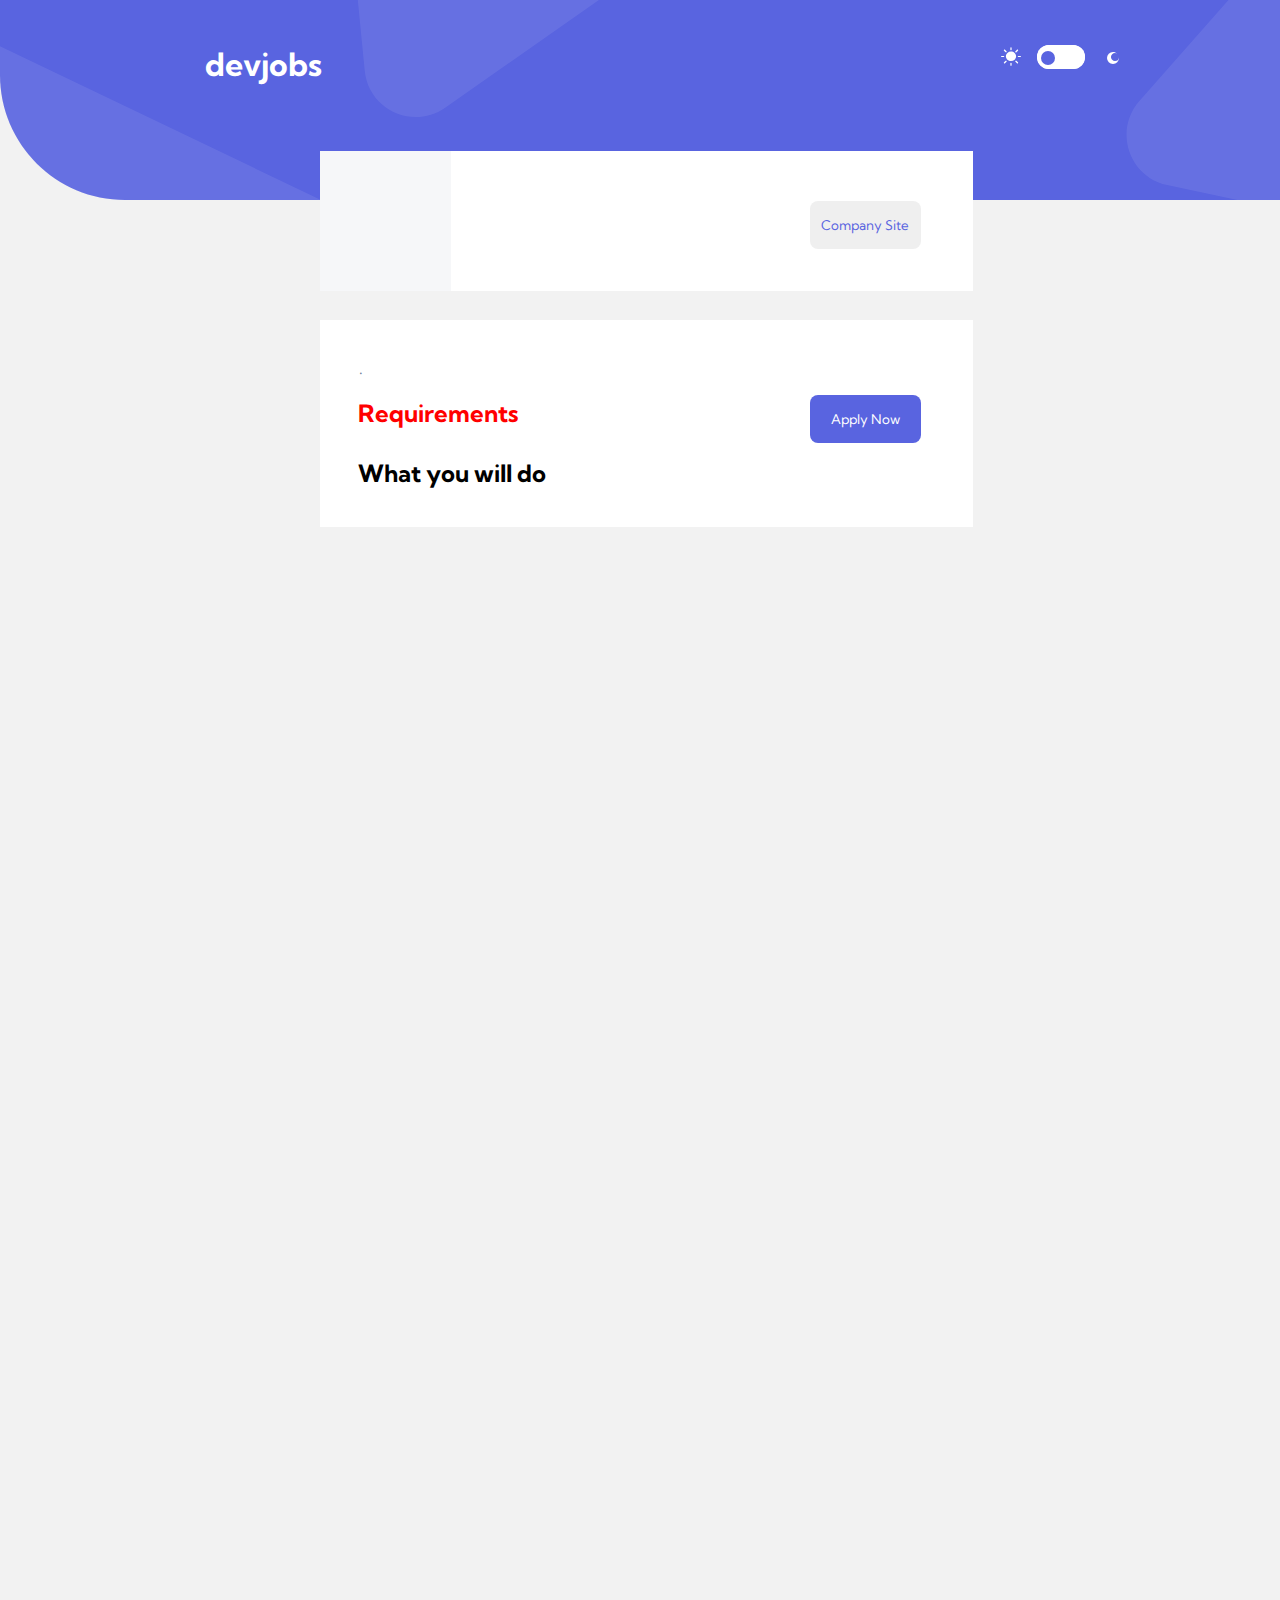
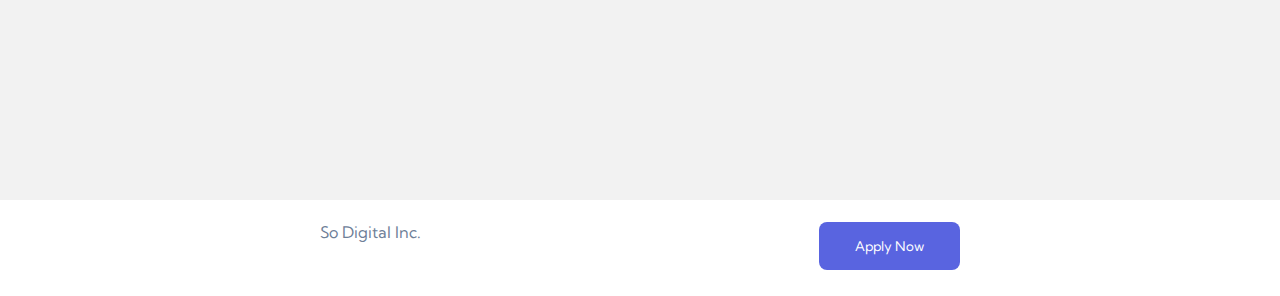
<file: detail.html>
<!DOCTYPE html>
<html>
  <head>
    <meta charset="UTF-8">
    <meta http-equiv="X-UA-Compatible" content="IE=edge">
    <meta name="viewport" content="width=device-width, initial-scale=1.0">
    <title>JOB DETAILS</title>
    <link rel="stylesheet" href="detail.css">
    <link rel="stylesheet" href="style.css">
    <link href="https://fonts.googleapis.com/css2?family=Kumbh+Sans&display=swap" rel="stylesheet">
    <link rel="icon" type="image/png" href="./assets/favicon-32x32.png">
  </head>
  <body>
    <header class="heading-class">
      <a href="index.html">
        <h1 class="h1-jobs">devjobs
        </h1>
      </a>
      <div class="switch-button">
        <img src="./assets/desktop/icon-sun.svg" alt="light theme" class="sun">
        <label class="switch">
          <input type="checkbox">
          <span class="slider round"></span>
        </label>
        <img src="./assets/desktop/icon-moon.svg" alt="dark theme" class="moon">
      </div>
    </header>
   
   
    <div id="company-details">
      <!-- company logo and name -->
      <div id="logoBackground">
        <img id="company-logo">
      </div>
      <div id="website">
        <p id="website-link"></p>
      </div>
      <div id="company"></div>
      <button id="company-site">Company Site</button>
    </div>
    <div id="container">
      <div id="details-main">
        <div id="detail-left">
          <div id="contract-time">
            <p id="posted-at"></p> . <p id="contract"></p>
          </div>
          <h2 id="position"></h2>
          <div id="company"></div>
          <h3 id="location"></h3>
        </div>
        <div id="detail-right">
          <!-- company site button -->
          <button id="apply-first">Apply Now</button>
        </div>
      </div>
      <p id="description">
        <div id="major">
          <!-- job details such as postedAt, contract, position, location, apply button -->
        </div>
        <div id="minor">
          <!-- job description -->
        </div>
      </p>
      <div id="requirements">
        <h2>Requirements</h2>
        <!-- list of job requirements -->
      </div>
      <div id="role">
        <h2>What you will do</h2>
        <!-- list of job responsibilities -->
      </div>
    </div>
    <!-- link to the JavaScript script -->
    <script src="theme.js"></script>
    <script src="detail.js"></script>
    <footer id="footer">
       <div id="inner-footer">
        <div id="footer-text">
            <h3 id="footer-position"></h3>
     <p>So Digital Inc.</p> 
        </div>
        <button id="footer-button">Apply Now</button>
       </div>
       
      
    </footer>
  </body>
</html>
</file>
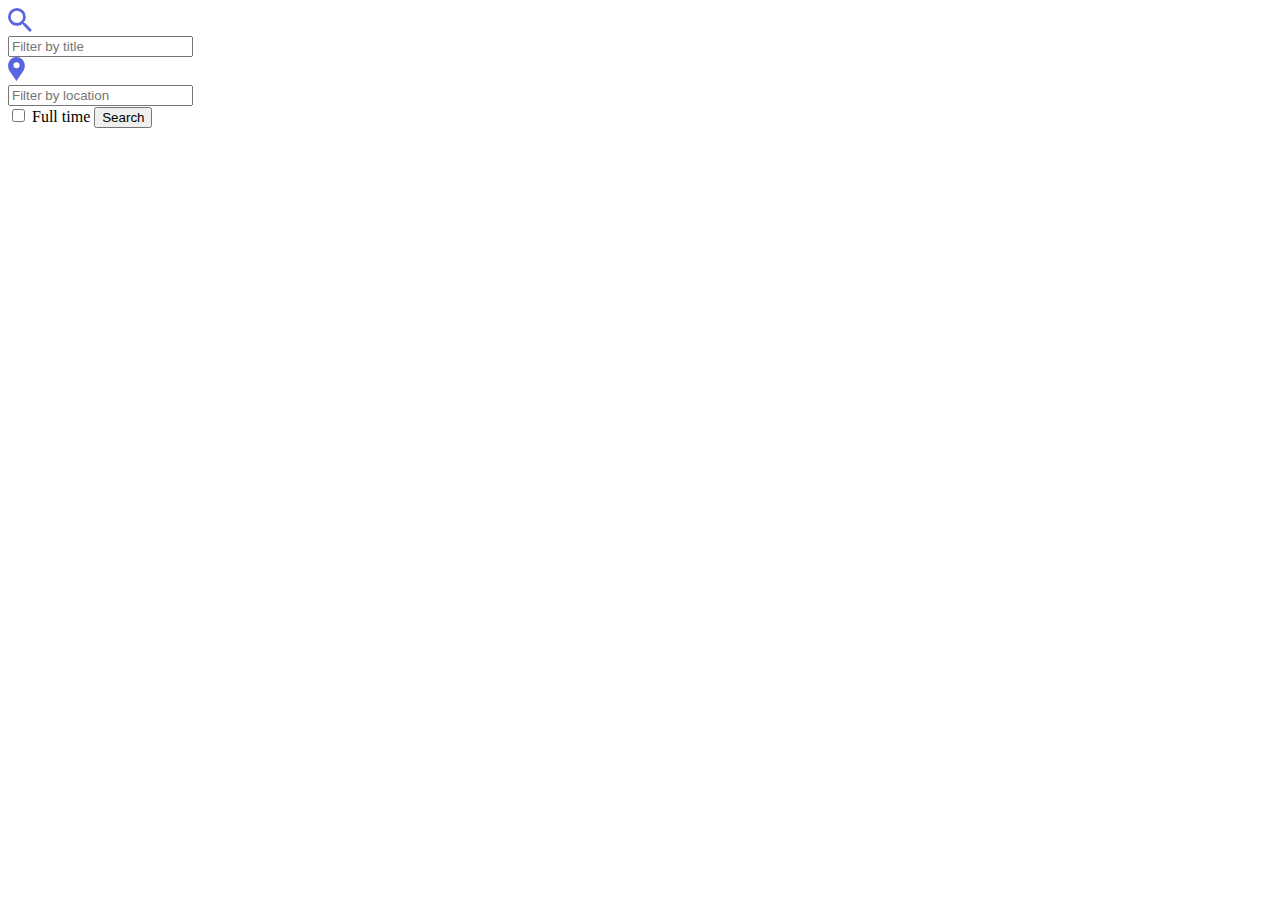
<file: test.html>
<!DOCTYPE html>
<html lang="en">
<head>
    <meta charset="UTF-8">
    <meta http-equiv="X-UA-Compatible" content="IE=edge">
    <meta name="viewport" content="width=device-width, initial-scale=1.0">
    <title>test</title>
    <link rel="stylesheet" href="test.css">
</head>
<body>
    <div class="filtering">
        <div class="filter">
            <div class="filter-row">
              <div class="filter-icon"><img src="./assets/desktop/icon-search.svg"></div>
              <input type="text" class="filter-input" placeholder="Filter by title">
            </div>
            <div class="filter-row">
              <div class="filter-icon"><img src="./assets/desktop/icon-location.svg"></div>
              <input type="text" class="filter-input" placeholder="Filter by location">
            </div>
            <div class="filter-row">
              <label for="full-time-checkbox">
                <input type="checkbox" id="full-time-checkbox"> Full time
              </label>
              <button class="filter-button">Search</button>
            </div>
          </div>
    
    </div>
      
</body>
</html>
</file>
<file: detail.css>
/* setting theme of the code */


[data-theme="dark"] body{
  background-color: #121721;
}


[data-theme="dark"] #footer-position,
[data-theme="dark"] #role h3,
[data-theme="dark"] #requirements h3,
[data-theme="dark"] #company,
[data-theme="dark"] #position{
color: white;
}

[data-theme="dark"] #container,
[data-theme="dark"] #footer,
[data-theme="dark"] #company-details{
  background-color: #19202D;
  color: white;
}


[data-theme="dark"] #company-site{
  background-color: #6E8098;
  color: white;
}



[data-theme="light"] .filter-input,
[data-theme="light"] .filter,
[data-theme="light"] #job-listings>div {
  background-color: white;
  /* color: white; */
}


*{
    margin: 0px;
    padding: 0px;
    font-family: 'Kumbh Sans', sans-serif;
  }

  body {
background-color: #f2f2f2; 
}
  

  #company-details{
    display: flex;
    justify-content: flex-start;
    align-items: center;
    max-width: 100vw;
    width: 51%;
    height: 140px;
    background-color: white;
    position: absolute;
    left: 25%;
    top: 151px;
  }

  #company-site{
    position: absolute;
width: 17%;
height: 48px;
left: 75%;
top: 50px;
border: none;
color: #5964E0;
border-radius: 8px;
  }

  #company-site:hover {
    background-color: #a6abd6;
  }

  #contract-time{
    color: #6E8098;
    font-family: 'Kumbh Sans';
font-style: normal;
font-weight: 400;
font-size: 16px;
line-height: 20px;
margin-bottom: 20px;
  }

  #posted-at {
    margin-right: 3%;
  }

  #contract{
    margin-left: 3%;
  }

  #apply-first{
    background-color: #5964E0;
    border: none;
    color: white;
    width: 17%;
height: 48px;
position: absolute;
right: 8%;
border-radius: 8px;
top: 75px;
  }

  #apply-first:hover{
background-color: #939BF4;
  }

  #position{
    
    font-family: 'Kumbh Sans';
    font-style: normal;
    font-weight: 700;
    font-size: 28px;
    line-height: 35px;
    
    color: #19202D;
    margin-bottom: 30px;
  }


  #location{
    font-family: 'Kumbh Sans';
font-style: normal;
font-weight: 700;
font-size: 14px;
line-height: 17px;

color: #5964E0;
  }

  #logoBackground {
    width: 20%;
    height: 100%;
    background-color: #f6f7f9;
    display: flex;
    justify-content: center;
    align-items: center;
    margin-right: 20px;
  }
  
  #company-logo {
    max-width: 100%;
    max-height: 100%;
    object-fit: contain;
  }

  #company{
    position: absolute;
    left: 24.7%;
    top: 42px;
font-style: normal;
font-weight: 700;
font-size: 24px;
line-height: 30px;


color: #19202D;
  }

  #description{
    font-family: 'Kumbh Sans';
font-style: normal;
font-weight: 400;
font-size: 16px;
line-height: 26px;
/* or 162% */


color: #6E8098;
  }

  #requirements h3{
    font-family: 'Kumbh Sans';
font-style: normal;
font-weight: 700;
font-size: 20px;
line-height: 25px;
margin-bottom: 60px;
color: #19202D;
margin-top: 80px;
  }

  #requirements p{
    font-family: 'Kumbh Sans';
font-style: normal;
font-weight: 400;
font-size: 16px;
line-height: 26px;
margin-bottom: 20px;

color: #6E8098;
  }


  #requirements ul{
    font-family: 'Kumbh Sans';
font-style: normal;
font-weight: 400;
font-size: 16px;
line-height: 26px;
margin-inline: 10px;
margin-bottom: 60px;
color: #6E8098;
  }


  #role h3{
    font-style: normal;
font-weight: 700;
font-size: 20px;
line-height: 25px;
margin-bottom: 60px;
color: #19202D;
  }


  #role p{
    font-family: 'Kumbh Sans';
font-style: normal;
font-weight: 400;
font-size: 16px;
line-height: 26px;
/* or 162% */


color: #6E8098;
  }

  #role ol{
    font-family: 'Kumbh Sans';
font-style: normal;
font-weight: 400;
font-size: 16px;
line-height: 26px;
/* or 162% */


color: #6E8098;
margin-top: 20px;
padding-left: 1.2%;
  }


  #website{
    position: absolute;
    left: 24.7%;
    top: 80px;
    
   
  }

  #website a{
    font-style: normal;
    font-weight: 400;
    font-size: 16px;
    line-height: 20px;
    color: #6E8098;
    text-decoration: none; 
  
  }


  

  #container{
    max-width: 100vw;
    width: 45%;
    position: absolute;
    left: 25%;
    top: 288px;
    background-color: white;
    margin-top: 32px;
    padding: 3%;
  }

  #details-main {
    display: flex;
    justify-content: space-between;
    margin-bottom: 30px;
  }

  #contract-time {
    display: flex;
    align-items: center;
  }
  #contract-time div {
    margin-right: 5px; /* optional spacing between the two child elements */
  }


  #requirements{
    margin-bottom: 30px;
    margin-top: -40px;
    /* background-color: red; */
  }

  #requirements h2 {
    margin-bottom: 30px;
    color: red;
   }

   #footer{
    position: relative;
    top: 1600px;
    width: 100vw;
    height: 96px;
    /* left: 25%; */
    background-color: white;
   }


   #inner-footer{
    position: relative;
    width: 50%;
    height: 51px;
    left: 25%;
    top: 22px;
    display: flex;
    justify-content: space-between;
   }



   #footer-position{
    font-family: 'Kumbh Sans';
    font-style: normal;
    font-weight: 700;
    font-size: 20px;
    line-height: 25px;
    
    color: #19202D;
   }
  
   #footer-text p{
    font-family: 'Kumbh Sans';
font-style: normal;
font-weight: 400;
font-size: 16px;
line-height: 20px;

color: #6E8098;
   }


   #footer-button{
    width: 141px;
height: 48px;
background-color: #5964E0;
border: none;
color: white;
border-radius: 8px;
   }

   #footer-button:hover {
    background-color: #939BF4;
   }


   @media only screen and (max-width: 768px)  {
    
#company-details{
  width: 85%;
  left: 8%;
  top: 120px;
}

#container{
  max-width: 100vw;
  width: 75%;
  position: absolute;
    left: 8%;
    padding: 5%;
}

#footer{
margin-top: 5pc;
}

#inner-footer{
width: 85%;
left: 8%;
}

  }


  @media only screen and (max-width: 768px) {

#company-details{
  display: flex;
  border-radius: 8px;
  justify-content: center;
  height: 205px;
  /* margin-bottom: 20px; */
}

#logoBackground{
  height: 50px;
  width: 50px;
  border-radius: 8px;
  position: absolute;
  top: -25px;
}

#company{
  font-family: 'Kumbh Sans';
font-style: normal;
font-weight: 700;
font-size: 20px;
line-height: 25px;
text-align: center;
left: 39%;
}

#website a{
  
  font-style: normal;
  font-weight: 400;
  font-size: 16px;
  line-height: 20px;
  position: relative;
  left: 50%;
}


#company-site{
  width: 147px;
height: 48px;
top: 130px;
left: 25%;
border-radius: 8px;
}


#container{
  top: 330px;
  height: 2100px;
}


#position{
  font-weight: 700;
  font-size: 20px;
  line-height: 25px;
}

#detail-right{
  position: relative;
  top: 100px;
}

#apply-first{
  width: 279px;
height: 48px;

}

#description{
  position: relative;
  top: 120px;
  font-weight: 400;
font-size: 16px;
line-height: 26px;
}

#requirements{
  position: relative;
  top: 250px;
}


#requirements h3{
  font-weight: 700;
font-size: 20px;
line-height: 25px;
}


#role{
  position: relative;
  top: 260px;
}


#role h3{
  font-weight: 700;
font-size: 20px;
line-height: 25px;
}


#role p{
  font-family: 'Kumbh Sans';
font-style: normal;
font-weight: 400;
font-size: 16px;
line-height: 26px;
}

#role ol{
  font-family: 'Kumbh Sans';
font-style: normal;
font-weight: 400;
font-size: 16px;
line-height: 26px;
padding-left: 5%;
}


#footer{
  top: 2500px;
}

#footer-text{
  display: none;
}


#footer-button{
  width: 327px;
height: 48px;
}
















  }
</file>
<file: style.css>
*{
  margin: 0px;
  padding: 0px;
  font-family: 'Kumbh Sans', sans-serif;
}

.modal {
  display: none;
  position: fixed;
  z-index: 1;
  left: 0;
  top: 0;
  width: 100%;
  height: 100%;
  overflow: auto;
  background-color: rgba(0, 0, 0, 0.5);
}

.modal-content {
  background-color: #f2f2f2;
  margin: auto;
  /* padding: 20px; */
  border-radius: 10px;
  box-shadow: 0px 4px 12px rgba(0, 0, 0, 0.15);
  max-width: 370px;
  width: 327px;
  height: 217px;
  position: absolute;
  left: 50%;
  top: 50%;
  transform: translate(-50%, -50%);
}





#modal-first{
  background-color: white;
  height: 73px;
  border-radius: 8px;
}
#modal-first img {
  display: inline-block;
  width: 20px;
  height: 20px;
  margin-right: 10px;
  margin-left: 6%;
  margin-top: 20px;
}

#modal-first input {
  display: inline-block;
  width: 200px;
  height: 30px;
  border: none;
}


.modal-body img {
  display: block;
  margin: 0 auto;
}



#modal-second{
  background-color: white;
  height: 150px;
  margin-top: 1px;
  border-radius: 8px;
}

.filter-label {
  display: flex;
  align-items: center;
  margin-bottom: 10px;
}

.filter-label input[type="checkbox"] {
  margin-right: 10px;
}

.filter-button {
  display: block;
  margin: 20px auto 0;
  padding: 10px;
  width: 100%;
  border: none;
  border-radius: 4px;
  background-color: #1e86ff;
  color: white;
  font-size: 16px;
  cursor: pointer;
  position: relative;
  top: -10px;
}


#pop-check{
  position: relative;
  /* color: red; */
  left: -2%;  
  /* top: 10px; */
}

label[for="pop-check"] {
/* color: red;  */
position: relative;
left: 10%;
font-weight: 900;
top: 20px;
}

#pop-search{
  width: 85%;
  position: relative;
  left: 0%;
  top: 40px;
}

@media only screen and (max-width: 400px) {
  .filter-input {
    font-size: 14px;
  }
  
  .filter-label {
    flex-wrap: wrap;
  }
  
  .filter-label input[type="checkbox"] {
    margin-right: 0;
    margin-bottom: 10px;
      }
  
  .filter-label input[type="checkbox"] + label {
    display: inline-block;
    margin-left: 10px;
  }
}



/* setting of dark and light theme */
 


[data-theme="dark"] .main,
[data-theme="dark"] .body{
  background-color: #121721;
}


[data-theme="dark"] .filter .filter-row:nth-of-type(1),
[data-theme="dark"] .filter .filter-row:nth-of-type(3),
[data-theme="dark"] .filter .filter-row:nth-of-type(2){
  background-color: #19202D;
}

[data-theme="dark"] #filter-input,
[data-theme="dark"] .filter-container,
[data-theme="dark"] #modal-input,
[data-theme="dark"] #modal-first,
[data-theme="dark"] #modal-second,
[data-theme="dark"] .filter-input,

[data-theme="dark"] #job-listings>div{
  background-color: #19202D;
  color: white;
}



[data-theme="light"] .filter-input,

[data-theme="light"] #job-listings>div {
  background-color: white;
  /* color: white; */
}



body {
  max-width: 100vw;
 overflow-x: hidden; 
 background-color: #f2f2f2;
 }





 .heading-class {
  background-image:  url("./assets/desktop/bg-pattern-header.svg"); 
  background-repeat:no-repeat;
  background-size: cover;
  position: relative; 
  width: 100vw;
  max-width: 100vw;
  margin: 0 auto;
  height: 200px;
  
  display: flex;
  overflow-x: hidden;
 }

 .h1-jobs {
  position: absolute;
  width: 8%;
  max-width: 100vw;
  height: 32px;
  left: 16%;
  top: 44px;
  color: white;
 }

 h3 {
    
  color: #5964E0;
  font-size: 14;
  font-weight: bold;
}


p {
  color: #6E8098;
}

.switch-button{
  position: relative;
  width: 112px;
  height: 24px;
  left: 78.2%;
  top: 45px;
  
}

.sun{
width: 20px;
height: 18.6px;
margin-right: 16px;
margin-top: 2px;

}

.moon{ 
  position: absolute;
 margin-left: 70px;
 width: 12px;
 margin-top: 7px;
}

.switch {
  position: absolute;
width: 48px;
height: 24px;
background: #FFFFFF;
border-radius: 12px;
}

.switch input { 
  opacity: 0;
  width: 0;
  height: 0;
}

.slider {
  position: absolute;
  cursor: pointer;
  top: 0;
  left: 0;
  right: 0;
  bottom: 0;
  background-color: white;
  -webkit-transition: .4s;
  transition: .4s;

  
}

.slider:before {
  position: absolute;
  content: "";
  left: 4px;
  bottom: 4px;
  background-color: #5964E0;
  -webkit-transition: .4s;
  transition: .4s;

width: 14px;
height: 14px;

}



input:checked + .slider {
  background-color: white;
}

input:focus + .slider {
  box-shadow: 0 0 1px #2196F3;
  
}

input:checked + .slider:before {
  -webkit-transform: translateX(26px);
  -ms-transform: translateX(26px);
  transform: translateX(26px);
}

.slider.round {
  border-radius: 34px;
}

.slider.round:before {
  border-radius: 50%;
}



/* filter */
.filter {
  position: absolute;
  max-width: 1110px;
  width: 77%;
  height: 80px;
  left: 16%;
  top: 165px;
  background-color: #6E8098;
  border-radius: 6px;
  display: flex;
    flex-direction: row;
    justify-content: space-between;

    
}


  
  .filter-row {
    display: flex;
    flex-direction: row;
    align-items: center;
    margin-right: 0.1%;
  }
  
  .filter-icon {
    margin-right: 10px;
  }
  
  .filter-input {
    padding: 5px;
     border: none;
    font-size: 16px;

  }
  

  
  .filter-button:hover {
    background-color: #939BF4;
  }


  .filter .filter-row:nth-of-type(1) {
    background-color: white;
    max-width: 50%;
    width: 37%;
    
    padding-left: 3%;
  }

  .filter .filter-row:nth-of-type(1) .filter-input {
    width: 100%;
    border: none;
  }
  

  .filter .filter-row:nth-of-type(2) {
    background-color: white;
    max-width: 30%;
    width: 30%;
    padding-left: 3%;
  }

  .filter .filter-row:nth-of-type(2) .filter-input {
    border: none;
    width: 100%;
  }

  .filter .filter-row:nth-of-type(3) {
    background-color: white;
    max-width: 30%;
    width: 30%;
    padding-left: 3%;
  }

#full-time-checkbox{
  width: 24px;
  height: 24px;
  margin-right: 18px;
  position: relative;
  /* left: 10%; */
  top: 6px;
}

label[for="full-time-checkbox"] {
position: relative;
top: -5px;
/* left: 30%; */
}

  .filter-button {
    padding: 5px 10px;
    background-color: #5964E0;
    color: white;
    border: none;
    border-radius: 5px;
    font-size: 16px;
    cursor: pointer;
    /* max-width: 1440px; */
    width: 33.5%;
height: 48px;
margin-left: 26px;
  }

  .filter-container{
    display: none;
  }

input:focus {
  outline: none;
}
  
  



/* main work with thumbnails */
.main{
  position: absolute;
  max-width: 1110px;
    width: 77%;
    height: 1550px; 
    left: 16%;
    top: 330px;
  }

#job-listings{

  display: grid;
  grid-template-columns: repeat(3,1fr);
  grid-column-gap: 2.7%;
  grid-row-gap: 50px;
  margin-top: 0px;
  
}

#job-listings > div {
  /* background-color: red; */
  width: 31.5;
  height: 228px;
  border-radius: 8px;
  
  border-color: white;
}



 
  .logo-background {
    width: 50px;
    height: 50px;
    display: flex;
    align-items: center;
    justify-content: center;
    margin-right: 20px;
    border-radius: 8px;
    position: relative;
    top: -25px; /* Move the image up 10 pixels */
  right: -32px;
  }




  
  .logo-container {
    width: 100%;
    height: 100%;
    display: flex;
    align-items: center;
    justify-content: center;
  }
  
  .logo-container img {
    width: 100%;
    height: auto;
  }
  
  .job-info {
    flex: 1;
    margin-left: 9.8%;
    height: 147px;
  }

  .job-info h2{
   font-size: 20px;
   margin-top: 13px;
   margin-bottom: 17px;
  }

  .job-info h3{
    font-size: 14px;
    margin-top: 30px;
  }
  
  .job-info h2:hover {
    color: #6E8098;
    
  }
  



.job {
	border: 1px solid black;
	padding: 20px;
	margin-bottom: 20px;
	cursor: pointer;
}
.job:hover {
	background-color: #eee;
}
.company-logo {
	background-size: 50px 50px;
	width: 50px;
	height: 50px;
	float: left;
	margin-right: 10px;
}


.footer{
  position: relative;
width: 141px;
height: 48px;
left: 45.1%;
top: 1320px;
border-radius: 8px;
background-color: #5964E0;
border-color: #5964E0; 
box-shadow: none;




padding: 5px 10px;
background-color: #5964E0;
color: white;
border: none;
cursor: pointer;
height: 48px;
font-style: normal;
font-weight: 700;
font-size: 16px;
line-height: 20px;
}

.footer:hover {
  background-color: #939BF4;
}



/* tablet view */
@media only screen and (max-width: 770px){

  .heading-class {
    background-image:  url("./assets/tablet/bg-pattern-header.svg"); 
    background-repeat:no-repeat;
    background-size: cover;
    position: relative; 
    width: 100vw;
    max-width: 100vw;
    margin: 0 auto;
    height: 160px;
    top: 5px;
    display: flex;
    overflow-x: hidden;
   }
  

   .h1-jobs {
    height: 32px;
    left: 10.1%;
    top: 42px;
   }

   .switch-button{
    height: 24px;
    left: 78.2%;
    top: 42px;
    
  }


  .filter {
       max-width: 100vw;
    width: 80%;
    left: 10%;
    top: 120px;
       
  }

   .filter .filter-row:nth-of-type(1) {
    /* background-color: red; */
    max-width: 50%;
    width: 25%;
    
    padding-left: 3%;
  }

  .filter .filter-row:nth-of-type(2) {
    /* background-color: yellow; */
    max-width: 30%;
    width: 25%;
    padding-left: 3%;
  }

  .filter .filter-row:nth-of-type(3) {
    /* background-color: green; */
    max-width: 30%;
    width: 30%;
    padding-left: 3%;
    position: relative;
    right: 3%;
    /* padding-right: 2%; */
}

  #full-time-checkbox{
    margin-right: 1px;
  }

  .filter-button {
    padding: 5px 10px;
    background-color: #5964E0;
    color: white;
    border: none;
    border-radius: 5px;
    font-size: 16px;
    cursor: pointer;
    max-width: 1440px;
    width: 45%;
    height: 48px;
    /* margin-left: 2px; */
    position: relative;
    right: 10%;
}

/* thumbnails */
.main{
  position: absolute;
  max-width: 689px;
    width: 77%;
    /* height: 1550px;  */
    left: 10%;
    top: 250px;
  }

  #job-listings{

    display: grid;
    grid-template-columns: repeat(2,1fr);
    grid-column-gap: 2.7%;
    grid-row-gap: 50px;
     
  }

    
.footer{
top: 1770px;
left: 40%;
}
}



/* phone view */
@media only screen and (max-width: 375px){

  /* .body{
    background-color: blue;
  } */
  .heading-class {
    background-image:  url("./assets/mobile/bg-pattern-header.svg"); 
       height: 136px;
    top: 0px;
      }
  

   .h1-jobs {
    height: 32px;
    left: 6.4%;
    top: 24px;
    font-size: 24px;
    max-width: 115px;
   }

   .switch-button{
    height: 24px;
    left: 63.7%;
    top: 24px;
    
  }


 .filter{
  display: none;
 }

 .filter-container {
  position: absolute;
  display: flex;
  align-items: center;
  justify-content: space-between;
  max-width: 375px;
  width: 77%;
  margin: 0 auto;
  padding: 16px;
  border-radius: 8px;
  top: 96px;
  left: 6.6%;
  background-color: white;

}

.filter-input-container {
  flex-grow: 1;
  margin-right: 16px;
  border: none;
}

#filter-input {
  width: 100%;
  padding: 8px;
border: none;
  font-size: 16px;
  color: #333;
  background-color: white;
}




.filter-icon {
  width: 24px;
  height: 24px;
}

.filter-icon img {
  width: 19px;
  height: 100%;
}

.search-button-container button {
  background-color: #5964E0;
}


#search-button {
  border: none;
  border-radius: 4px;
  font-size: 16px;
  padding: 8px 16px;
  cursor: pointer;
  transition: all 0.3s ease;
  
}

#search-button:hover {
  background-color: #1256b0;
}

/* thumbnails */
.main{
  position: absolute;
  max-width: 100vw;
    width: 77%;
    height: 1550px; 
    left: 6%;
    top: 230px;
    /* background-color: blue; */
  }

  #job-listings{

    display: grid;
    grid-template-columns: repeat(1,1fr);
    grid-column-gap: 0;
    grid-row-gap: 50px;
    max-height: 1633px;
max-width: 375px;
width: 327px;
    
  }
  
.footer{
top: 3400px;
max-width: vw;
left: 30%;
}


}
</file>
<file: test.css>
const filterIcon = document.getElementById("filter-icon");
const filterModal = document.getElementById("filter-modal");
const closeBtn = document.getElementsByClassName("close")[0];
const filterTitleInput1 = document.querySelector('#filter-input[placeholder="Filter by title"]');
const filterLocationInput1 = document.getElementById('modal-input');
const fullTimeCheckbox1 = document.getElementById('pop-check');


const titleFilter = filterTitleInput1.value.toLowerCase();
  const locationFilter = filterLocationInput1.value.toLowerCase();
  const fullTimeFilter = fullTimeCheckbox1.checked;

// Listen for filter changes and update the displayed job listings
filterTitleInput1.addEventListener('input', updateDisplayedJobListings);
filterLocationInput1.addEventListener('input', updateDisplayedJobListings);
fullTimeCheckbox1.addEventListener('change', updateDisplayedJobListings);


    



filterIcon.onclick = function () {
  filterModal.style.display = "block";
};

closeBtn.onclick = function () {
  filterModal.style.display = "none";
};

popSearchBtn.onclick = function () {
  filterModal.style.display = "none";
};
</file>
